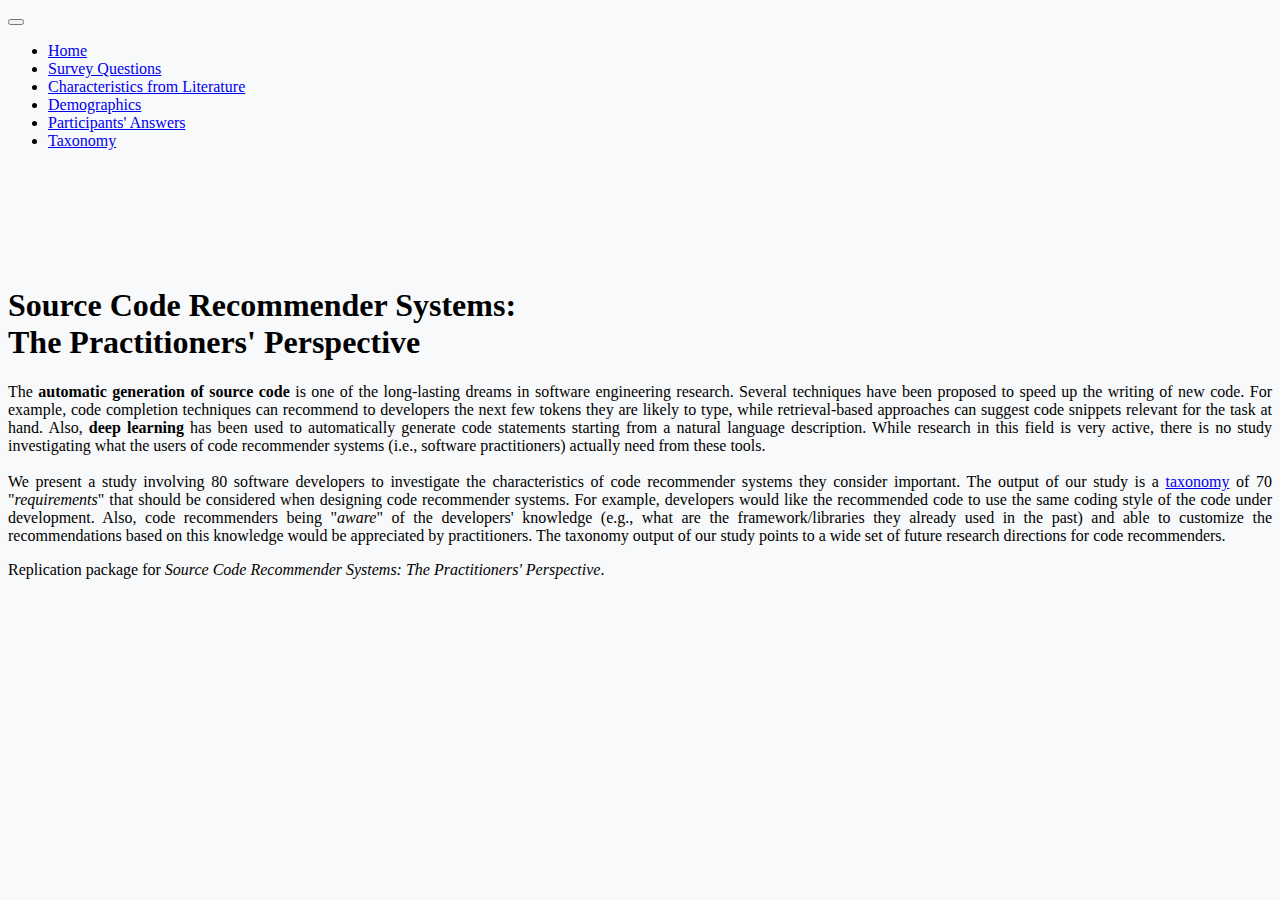
<file: index.html>
<!doctype html>
<html lang="en" class="h-100">

<head>
  <meta charset="utf-8">
  <meta name="viewport" content="width=device-width, initial-scale=1">
  <meta name="description" content="">
  <meta name="author" content="">
  <meta name="generator" content="">
  <title>Code-recommender - replication package</title>

  <link rel="canonical" href="https://getbootstrap.com/docs/5.0/examples/sticky-footer-navbar/">

  <!-- bootstrap 5.0.2 -->
  <link href="https://cdn.jsdelivr.net/npm/bootstrap@5.0.2/dist/css/bootstrap.min.css" rel="stylesheet"
    integrity="sha384-EVSTQN3/azprG1Anm3QDgpJLIm9Nao0Yz1ztcQTwFspd3yD65VohhpuuCOmLASjC" crossorigin="anonymous">
  <script src="https://cdn.jsdelivr.net/npm/bootstrap@5.0.2/dist/js/bootstrap.bundle.min.js"
    integrity="sha384-MrcW6ZMFYlzcLA8Nl+NtUVF0sA7MsXsP1UyJoMp4YLEuNSfAP+JcXn/tWtIaxVXM"
    crossorigin="anonymous"></script>

  <!-- Custom styles for this template -->
  <link href="css/sticky-footer-navbar.css" rel="stylesheet">

  <!-- Custom styles for this page -->
  <link href="css/index.css" rel="stylesheet">

</head>

<body class="d-flex flex-column h-100">

  <header>
    <!-- Fixed navbar -->
    <nav class="navbar navbar-expand-md navbar-dark fixed-top bg-dark">
      <div class="container-fluid">

        <button class="navbar-toggler" type="button" data-bs-toggle="collapse" data-bs-target="#navbarCollapse"
          aria-controls="navbarCollapse" aria-expanded="false" aria-label="Toggle navigation">
          <span class="navbar-toggler-icon"></span>
        </button>


        <div class="collapse navbar-collapse" id="navbarCollapse">
          <ul class="navbar-nav me-auto mb-2 mb-md-0">
            <li class="nav-item">
              <a class="nav-link active" aria-current="page" href="index.html">Home</a>
            </li>

            <li class="nav-item">
              <a class="nav-link" aria-current="page" href="study/survey.html">Survey Questions</a>
            </li>
            <li class="nav-item">
              <a class="nav-link" aria-current="page" href="study/literaturesurvey.html">Characteristics from Literature</a>
            </li>
            <li class="nav-item">
              <a class="nav-link" aria-current="page" href="study/demographic.html">Demographics</a>
            </li>
            <li class="nav-item">
              <a class="nav-link" aria-current="page" href="study/tag.html">Participants' Answers</a>
            </li>
            <li class="nav-item">
              <a class="nav-link" aria-current="page" href="study/taxonomy.html">Taxonomy</a>
            </li>

          </ul>
          <!--
        <form class="d-flex">
          <input class="form-control me-2" type="search" placeholder="Search" aria-label="Search">
          <button class="btn btn-outline-success" type="submit">Search</button>
        </form>-->
        </div>
      </div>
    </nav>
  </header>

  <!-- Begin page content -->
  <main class="flex-shrink-0">
    <div class="container">


      <div class="mx-0 mx-sm-auto bg-white">
        <div class="card">
          <div class="card-body">



            <h1 class="mt-1 text-center">Source Code Recommender Systems: </br>The Practitioners' Perspective
            </h1>
            <p class="col-md-12 fs-5 mt-5 px-4" style="text-align: justify;">




The <b>automatic generation of source code</b> is one of the long-lasting dreams in software engineering research. Several techniques have been proposed to speed up the writing of new code. For example, code completion techniques can recommend to developers the next few tokens they are likely to type, while retrieval-based approaches can suggest code snippets relevant for the task at hand. Also, <b>deep learning</b> has been used to automatically generate code statements starting from a natural language description. While research in this field is very active, there is no study investigating what the users of code recommender systems (i.e., software practitioners) actually need from these tools. 
</br> </br> We present a study involving 80 software developers to investigate the characteristics of code recommender systems they consider important. The output of our study is a <a href="study/taxonomy.html">taxonomy</a> of 70 "<em>requirements</em>" that should be considered when designing code recommender systems. For example, developers would like the recommended code to use the same coding style of the code under development. Also, code recommenders being "<em>aware</em>" of the developers' knowledge (e.g., what are the framework/libraries they already used in the past) and able to customize the recommendations based on this knowledge would be appreciated by practitioners. The taxonomy output of our study points to a wide set of future research directions for code recommenders.</br>


            </p>

          </div>

        </div>
      </div>

    </div>

    </div>
  </main>

  <footer class="footer mt-auto py-3 bg-light">
    <div class="container">
      <span class="text-muted">Replication package for <em>Source Code Recommender Systems: The Practitioners' Perspective</em>.</span>
    </div>
  </footer>


</body>

</html>
</file>
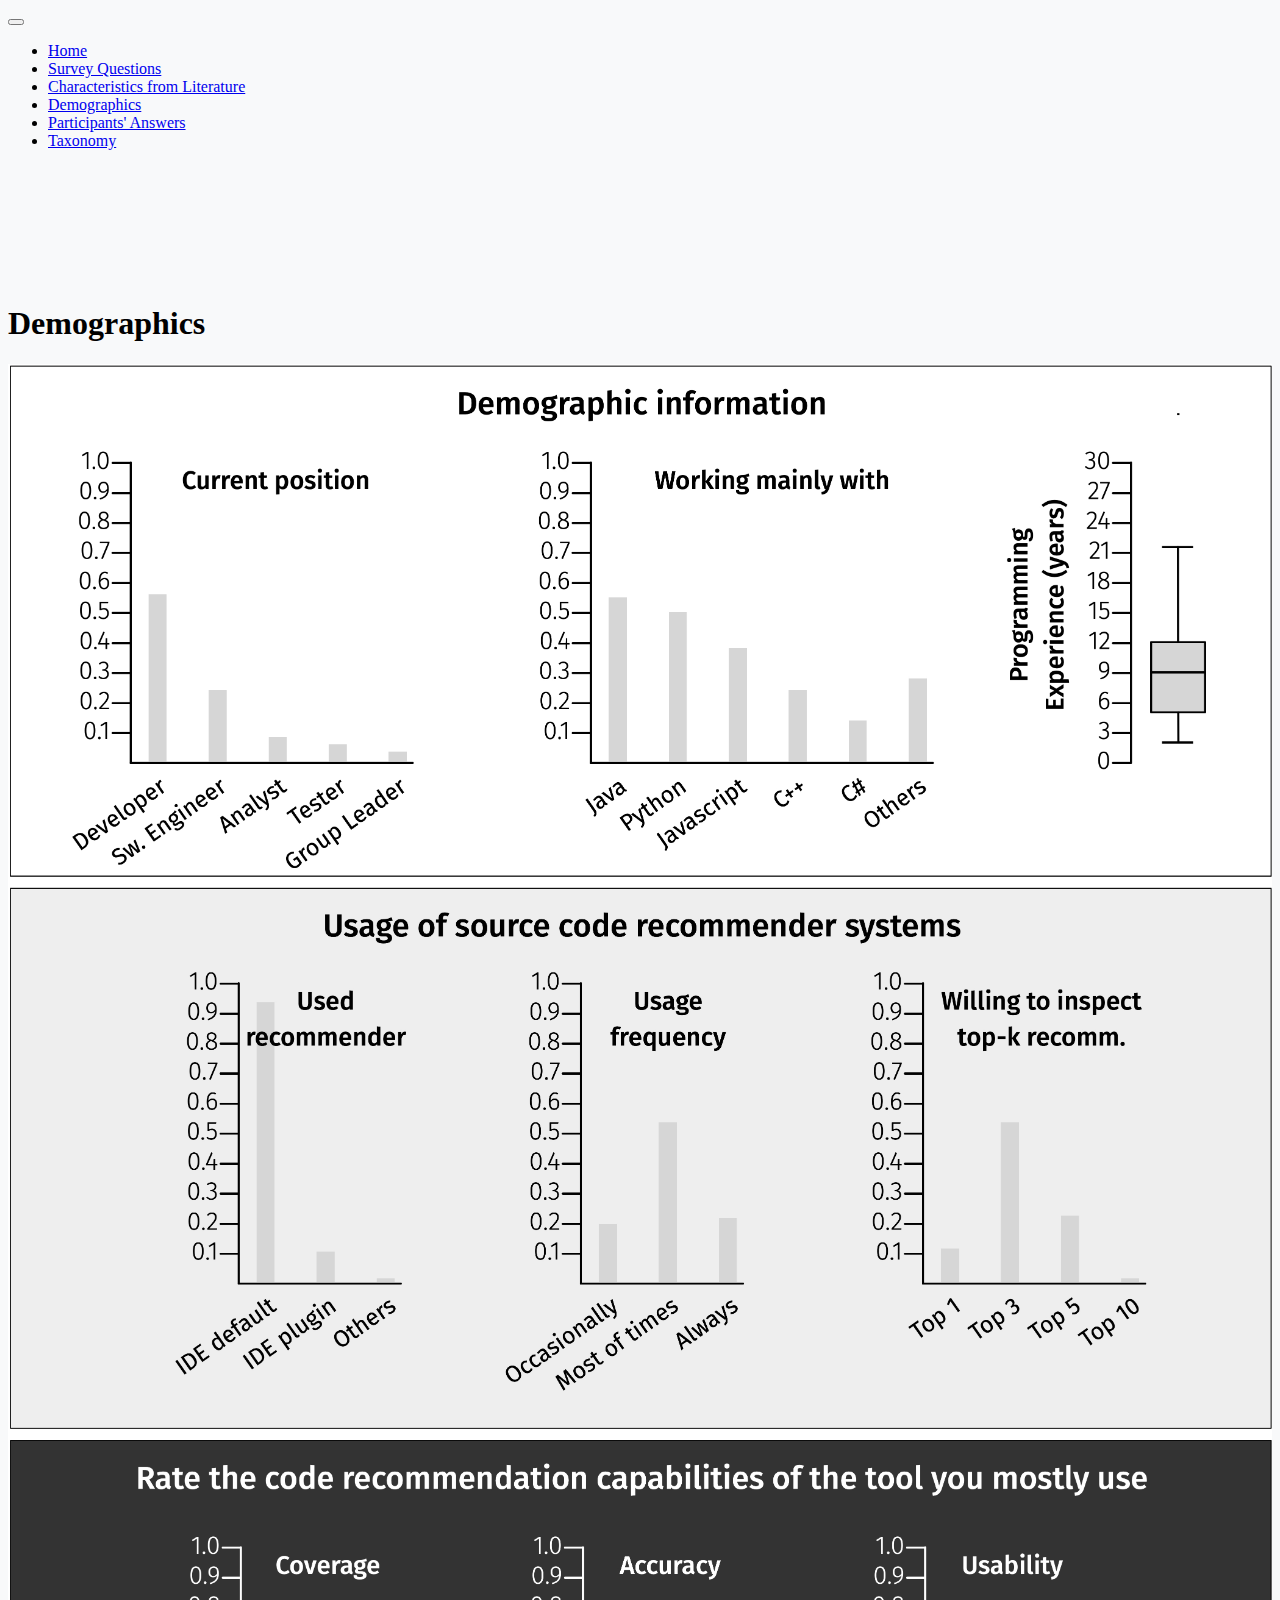
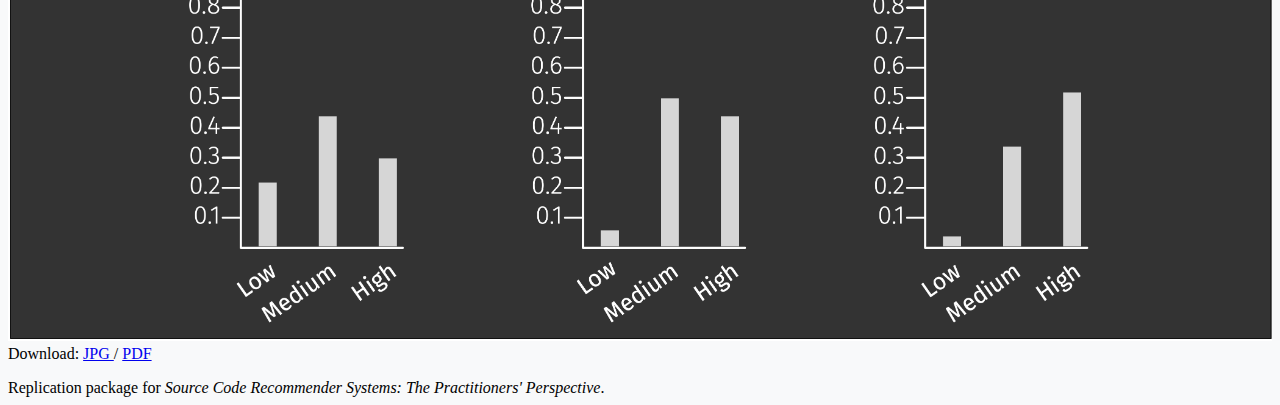
<file: study/demographic.html>
<!doctype html>
<html lang="en" class="h-100">

<head>
  <meta charset="utf-8">
  <meta name="viewport" content="width=device-width, initial-scale=1">
  <meta name="description" content="">
  <meta name="author" content="">
  <meta name="generator" content="">
  <title>Code-recommender - replication package</title>

  <link rel="canonical" href="https://getbootstrap.com/docs/5.0/examples/sticky-footer-navbar/">

  <!-- bootstrap 5.0.2 -->
  <link href="https://cdn.jsdelivr.net/npm/bootstrap@5.0.2/dist/css/bootstrap.min.css" rel="stylesheet"
    integrity="sha384-EVSTQN3/azprG1Anm3QDgpJLIm9Nao0Yz1ztcQTwFspd3yD65VohhpuuCOmLASjC" crossorigin="anonymous">
  <script src="https://cdn.jsdelivr.net/npm/bootstrap@5.0.2/dist/js/bootstrap.bundle.min.js"
    integrity="sha384-MrcW6ZMFYlzcLA8Nl+NtUVF0sA7MsXsP1UyJoMp4YLEuNSfAP+JcXn/tWtIaxVXM"
    crossorigin="anonymous"></script>

  <!-- Custom styles for this template -->
  <link href="../css/sticky-footer-navbar.css" rel="stylesheet">


  <!-- Custom styles for this sheet -->
  <link href="../css/demographic.css" rel="stylesheet">
</head>

<body class="d-flex flex-column h-100">

  <header>
    <!-- Fixed navbar -->
    <nav class="navbar navbar-expand-md navbar-dark fixed-top bg-dark">
      <div class="container-fluid">

        <button class="navbar-toggler" type="button" data-bs-toggle="collapse" data-bs-target="#navbarCollapse"
          aria-controls="navbarCollapse" aria-expanded="false" aria-label="Toggle navigation">
          <span class="navbar-toggler-icon"></span>
        </button>


        <div class="collapse navbar-collapse" id="navbarCollapse">
          <ul class="navbar-nav me-auto mb-2 mb-md-0">
            <li class="nav-item">
              <a class="nav-link" aria-current="page" href="../index.html">Home</a>
            </li>

            <li class="nav-item">
              <a class="nav-link" aria-current="page" href="survey.html">Survey Questions</a>
            </li>
            <li class="nav-item">
              <a class="nav-link" aria-current="page" href="literaturesurvey.html">Characteristics from Literature</a>
            </li>
            <li class="nav-item">
              <a class="nav-link active" aria-current="page" href="demographic.html">Demographics</a>
            </li>
            <li class="nav-item">
              <a class="nav-link" aria-current="page" href="tag.html">Participants' Answers</a>
            </li>
            <li class="nav-item">
              <a class="nav-link" aria-current="page" href="taxonomy.html">Taxonomy</a>
            </li>

          </ul>
          <!--
        <form class="d-flex">
          <input class="form-control me-2" type="search" placeholder="Search" aria-label="Search">
          <button class="btn btn-outline-success" type="submit">Search</button>
        </form>-->
        </div>
      </div>
    </nav>
  </header>

  <!-- Begin page content -->
  <main class="flex-shrink-0">
    <div class="container">

      <div class="mx-0 mx-sm-auto bg-white">
        <div class="card">
          <div class="card-body px-4">

            <br>
            <h1 class="text-center">Demographics</h1>

            <p class="col-md-12 fs-5 mt-5">


            <div class="mt-4 mb-2">
              <img class="demographic" width="100%" src="../images/Demographic information about participants.jpg">
            </div>

            <div class="mt-3"> Download: 
              <a href="../images/Demographic information about participants.jpg"
                download="Demographic information about participants.jpg">
                JPG
              </a>
              /
              <a href="../pdf/Demographic information about participants.pdf"
                download="Demographic information about participants.pdf">
                PDF
              </a>
            </div>

          </div>
        </div>
        </p>
      </div>
    </div>
    </div>

  </main>
  
  <footer class="footer mt-auto py-3 bg-light">
    <div class="container">
      <span class="text-muted">Replication package for <em>Source Code Recommender Systems: The Practitioners' Perspective</em>.</span>
    </div>
  </footer>


</body>

</html>
</file>
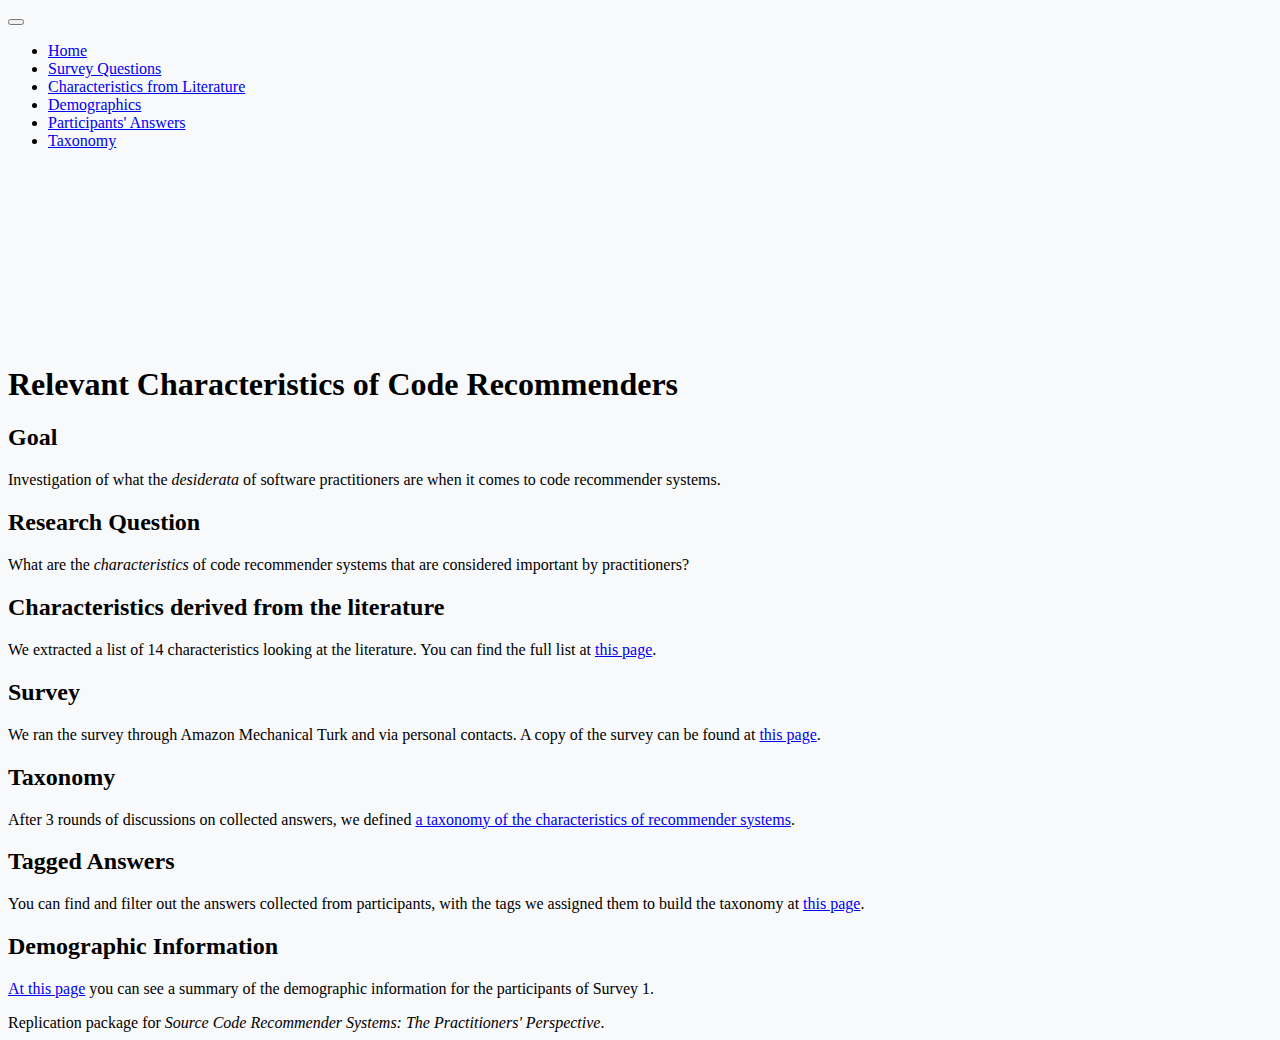
<file: study/study.html>
<!doctype html>
<html lang="en" class="h-100">

<head>
  <meta charset="utf-8">
  <meta name="viewport" content="width=device-width, initial-scale=1">
  <meta name="description" content="">
  <meta name="author" content="">
  <meta name="generator" content="">
  <title>Code-recommender - replication package</title>

  <link rel="canonical" href="https://getbootstrap.com/docs/5.0/examples/sticky-footer-navbar/">

  <!-- bootstrap 5.0.2 -->
  <link href="https://cdn.jsdelivr.net/npm/bootstrap@5.0.2/dist/css/bootstrap.min.css" rel="stylesheet"
    integrity="sha384-EVSTQN3/azprG1Anm3QDgpJLIm9Nao0Yz1ztcQTwFspd3yD65VohhpuuCOmLASjC" crossorigin="anonymous">
  <script src="https://cdn.jsdelivr.net/npm/bootstrap@5.0.2/dist/js/bootstrap.bundle.min.js"
    integrity="sha384-MrcW6ZMFYlzcLA8Nl+NtUVF0sA7MsXsP1UyJoMp4YLEuNSfAP+JcXn/tWtIaxVXM"
    crossorigin="anonymous"></script>

  <!-- Custom styles for this template -->
  <link href="../css/sticky-footer-navbar.css" rel="stylesheet">

</head>

<body class="d-flex flex-column h-100">

  <header>
    <!-- Fixed navbar -->
    <nav class="navbar navbar-expand-md navbar-dark fixed-top bg-dark">
      <div class="container-fluid">

        <button class="navbar-toggler" type="button" data-bs-toggle="collapse" data-bs-target="#navbarCollapse"
          aria-controls="navbarCollapse" aria-expanded="false" aria-label="Toggle navigation">
          <span class="navbar-toggler-icon"></span>
        </button>


        <div class="collapse navbar-collapse" id="navbarCollapse">
          <ul class="navbar-nav me-auto mb-2 mb-md-0">
            <li class="nav-item">
              <a class="nav-link" aria-current="page" href="../index.html">Home</a>
            </li>

            <li class="nav-item">
              <a class="nav-link active" aria-current="page" href="survey.html">Survey Questions</a>
            </li>
            <li class="nav-item">
              <a class="nav-link" aria-current="page" href="literaturesurvey.html">Characteristics from Literature</a>
            </li>
            <li class="nav-item">
              <a class="nav-link" aria-current="page" href="demographic.html">Demographics</a>
            </li>
            <li class="nav-item">
              <a class="nav-link" aria-current="page" href="tag.html">Participants' Answers</a>
            </li>
            <li class="nav-item">
              <a class="nav-link" aria-current="page" href="taxonomy.html">Taxonomy</a>
            </li>

          </ul>
          <!--
        <form class="d-flex">
          <input class="form-control me-2" type="search" placeholder="Search" aria-label="Search">
          <button class="btn btn-outline-success" type="submit">Search</button>
        </form>-->
        </div>
      </div>
    </nav>
  </header>

  <!-- Begin page content -->
  <main class="flex-shrink-0">
    <div class="container">

      <div class="mx-0 mx-sm-auto bg-white">
        <div class="card">
          <div class="card-body px-4">



            <div class="box-back">
              <h4 class="my-0">&nbsp;</h4>
            </div>

            <br>
            <h1 class="text-center">Relevant Characteristics of Code Recommenders</h1>


            <p class="col-md-12 fs-5 mt-5">


            <div class="row align-items-md-stretch">
              <div class="col-md-6">
                <div class="h-100 p-5 text-white bg-dark rounded-3">
                  <h2 class="text-center">Goal</h2>
                  <p>Investigation of what the <em>desiderata</em> of software practitioners are when it comes to code
                    recommender systems.</p>
                </div>
              </div>
              <div class="col-md-6">
                <div class="h-100 p-5 bg-light border rounded-3">
                  <h2 class="text-center">Research Question</h2>
                  <p>What are the <em>characteristics</em> of code recommender systems
                    that are considered important by practitioners?</p>
                </div>
              </div>
            </div>

            <div class="mt-4">
              <h2> Characteristics derived from the literature</h2>
              <div class="mb-2">
                We extracted a list of 14 characteristics looking at the literature. You can find the full list at <a href="literaturesurvey1.html">this page</a>.
              </div>

            </div>


            <div class="mt-4">
              <h2> Survey</h2>
              <div class="mb-2">
                We ran the survey through Amazon Mechanical Turk and via personal contacts. A copy of the survey can be found at <a href="survey1.html">this page</a>.
              </div>
            </div>

            <div class="mt-4">
              <h2>Taxonomy</h2>
              <div class="mb-2">
                After 3 rounds of discussions on collected answers, we defined <a href="taxonomy.html">a taxonomy of the characteristics of recommender systems</a>.
              </div>
            </div>

            <div class="mt-4">
              <h2>Tagged Answers</h2>
              <div class="mb-2">
                You can find and filter out the answers collected from participants, with the tags we assigned them to build the taxonomy at <a href="tag.html">this page</a>.
              </div>
            </div>

            <div class="mt-4">
              <h2>Demographic Information</h2>
              <div class="mb-2">
                <a href="demographic.html">At this page</a> you can see a summary of the demographic information for the participants of Survey 1.
              </div>
            </div>

            </p>
          </div>
        </div>
      </div>
    </div>
  </main>

  <footer class="footer mt-auto py-3 bg-light">
    <div class="container">
      <span class="text-muted">Replication package for <em>Source Code Recommender Systems: The Practitioners' Perspective</em>.</span>
    </div>
  </footer>


</body>

</html>
</file>
<file: css/sticky-footer-navbar.css>
main > .container {
  padding: 100px 0px 0px 0px;
  background-color: rgb(248, 249, 250);
}

body{
  background-color: rgb(248, 249, 250);

}

/* back button*/

.box-back {
  display: flex;
}

#back {  text-decoration: none;
  color: inherit; 
  display: flex
}
  
.buttons-back{
  width: 15px;
  height: 30px;
  margin-left: 0px;
  margin-right: 10px;
  vertical-align: middle;
}
</file>
<file: css/index.css>
/* buttons to the two studies*/

.homepage_buttons{
    margin: 0 20px;
}

.buttons{
    display: inline-block!important;
    padding-left: 30px;
    padding-right: 30px;
    padding-top: 5px;
    padding-bottom: 5px;
    font-size: 30px;
    font-weight: bold;
}
</file>
<file: css/demographic.css>
.demographic {
    width: 100%;
}




#left { 
    float:left;
    width: 250px;
}
</file>
